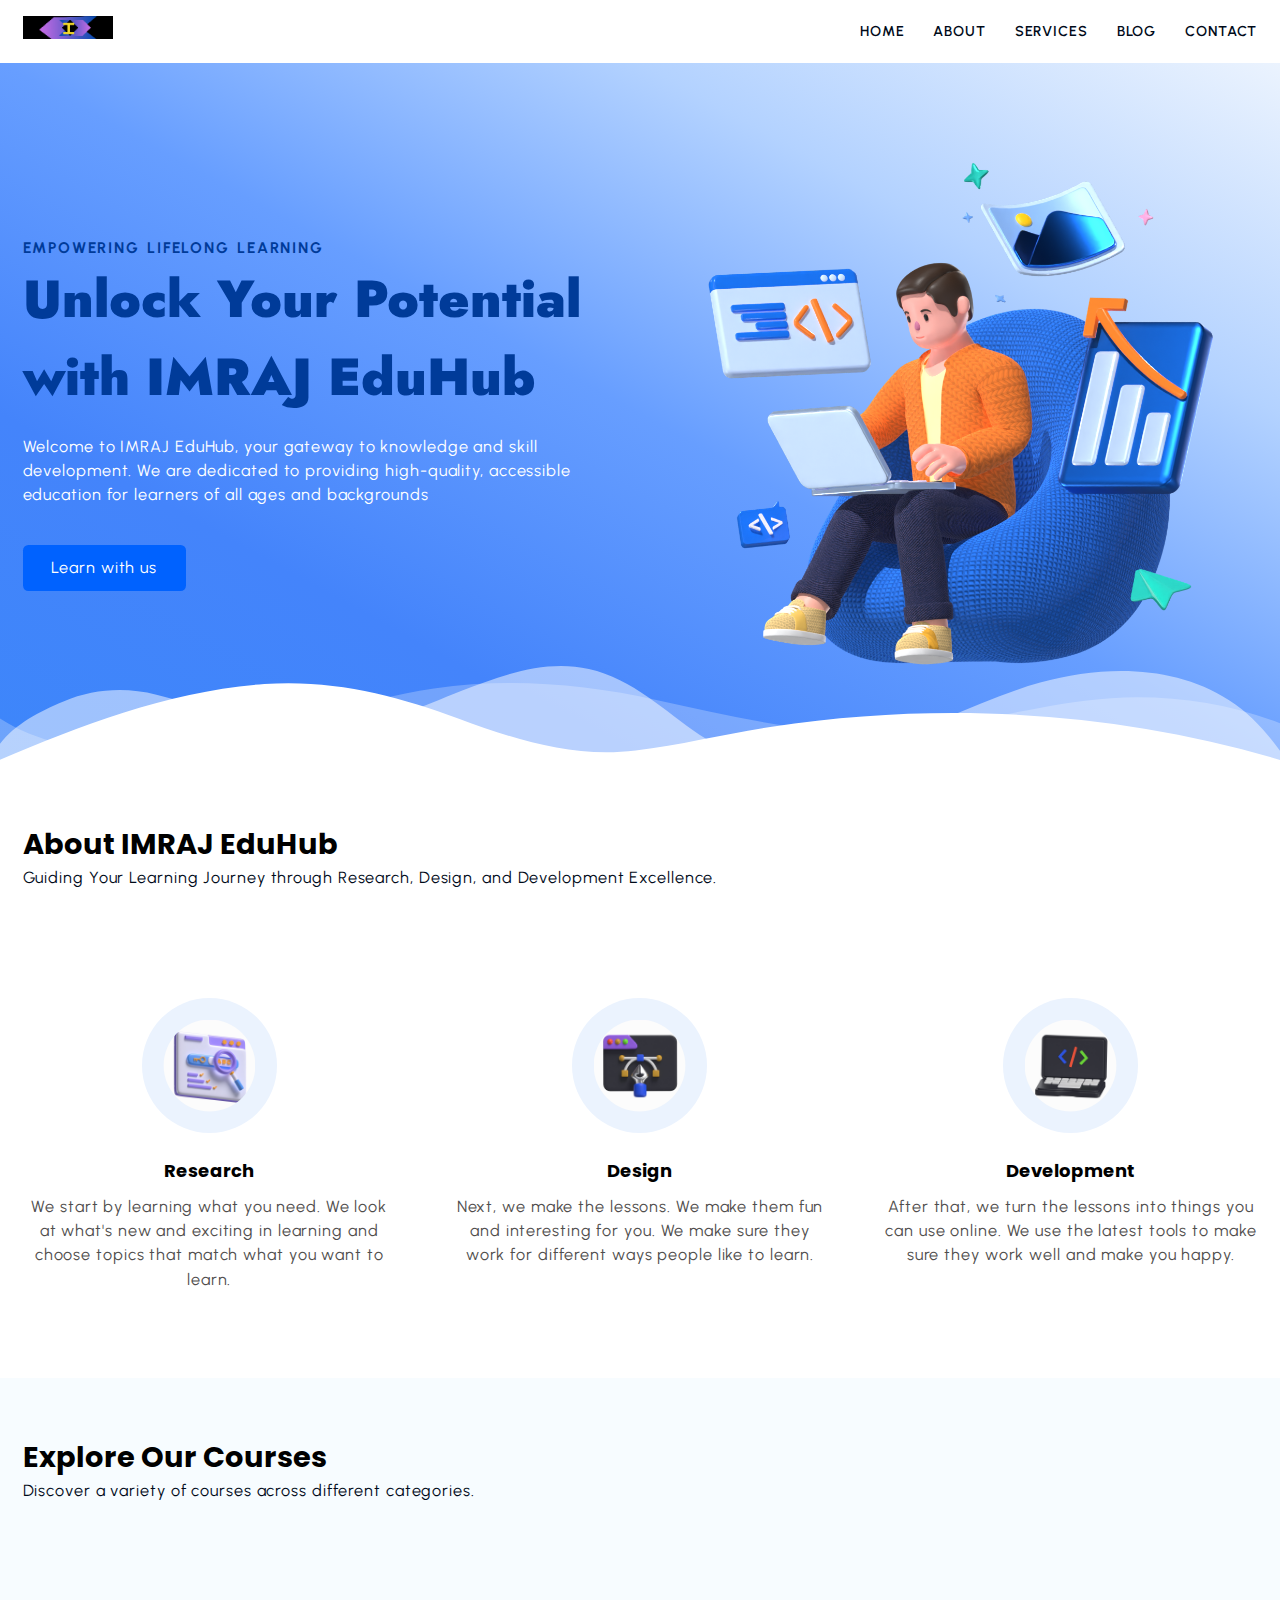
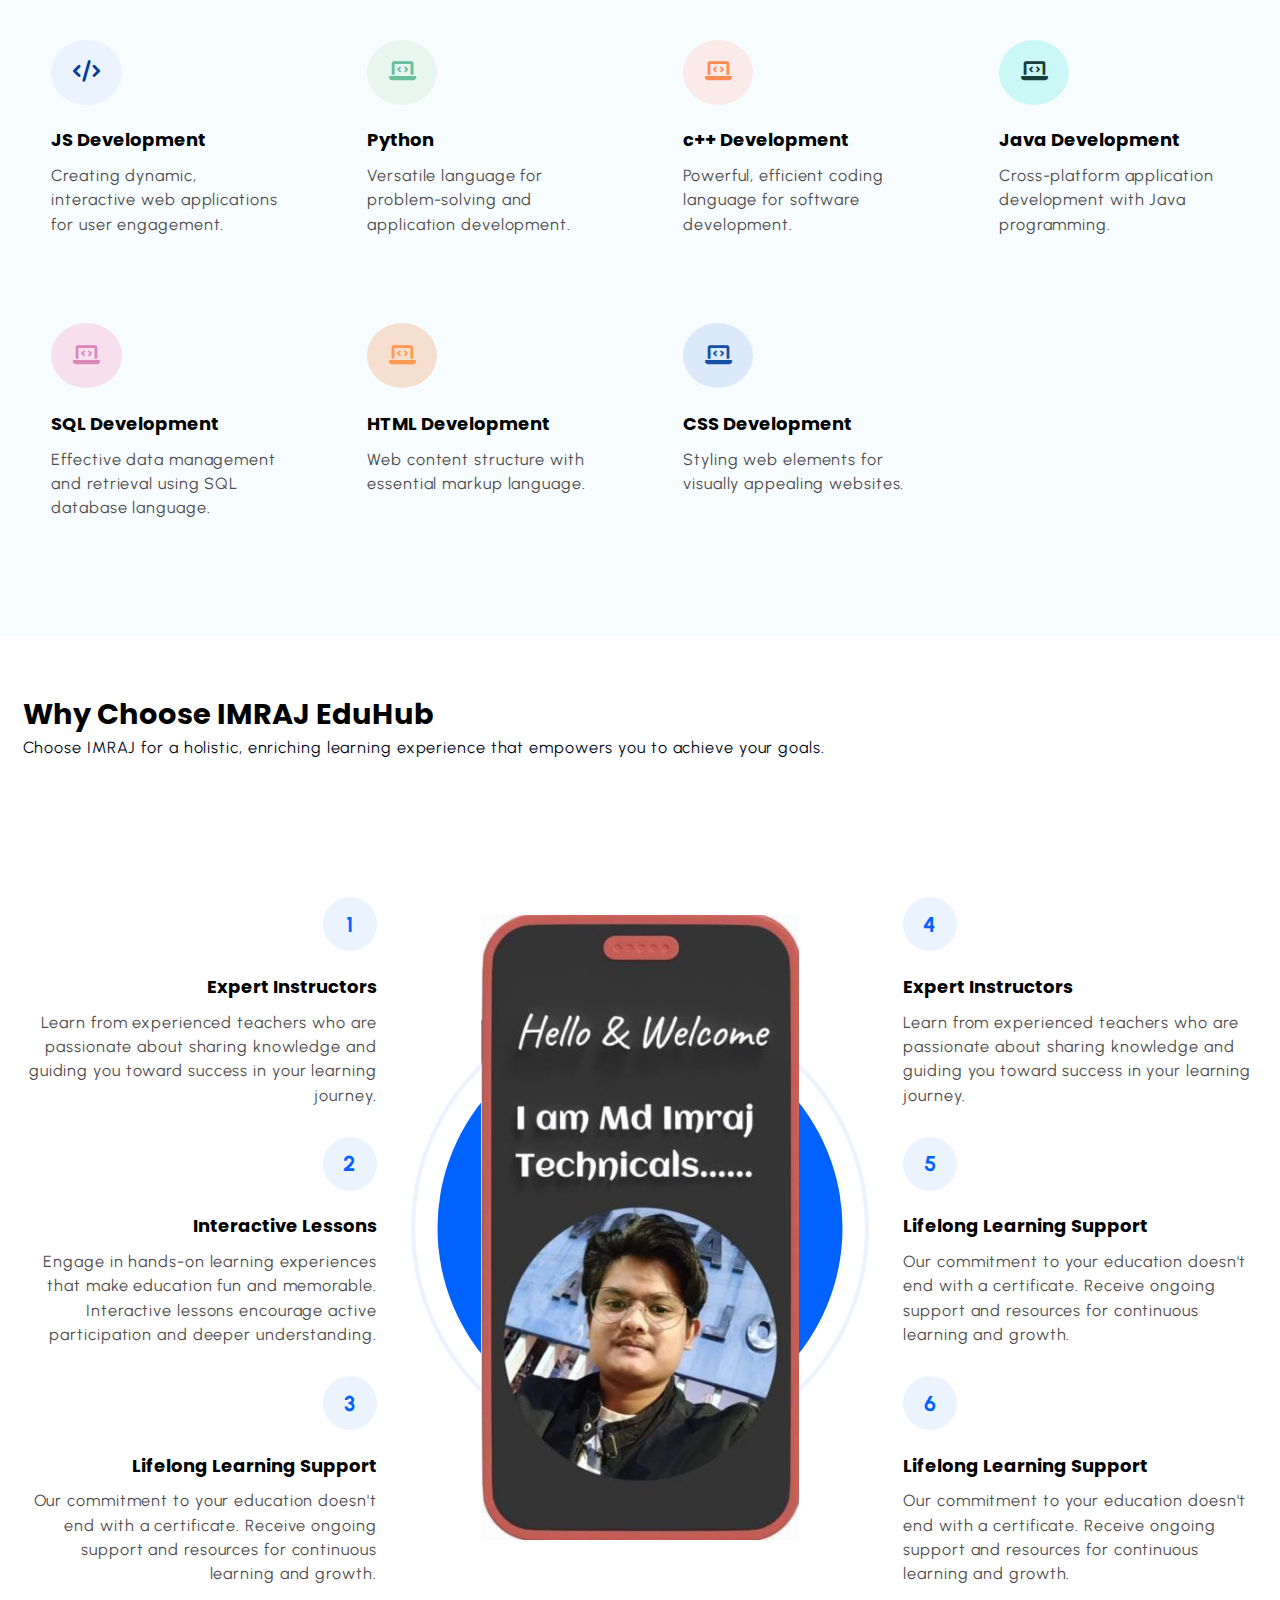
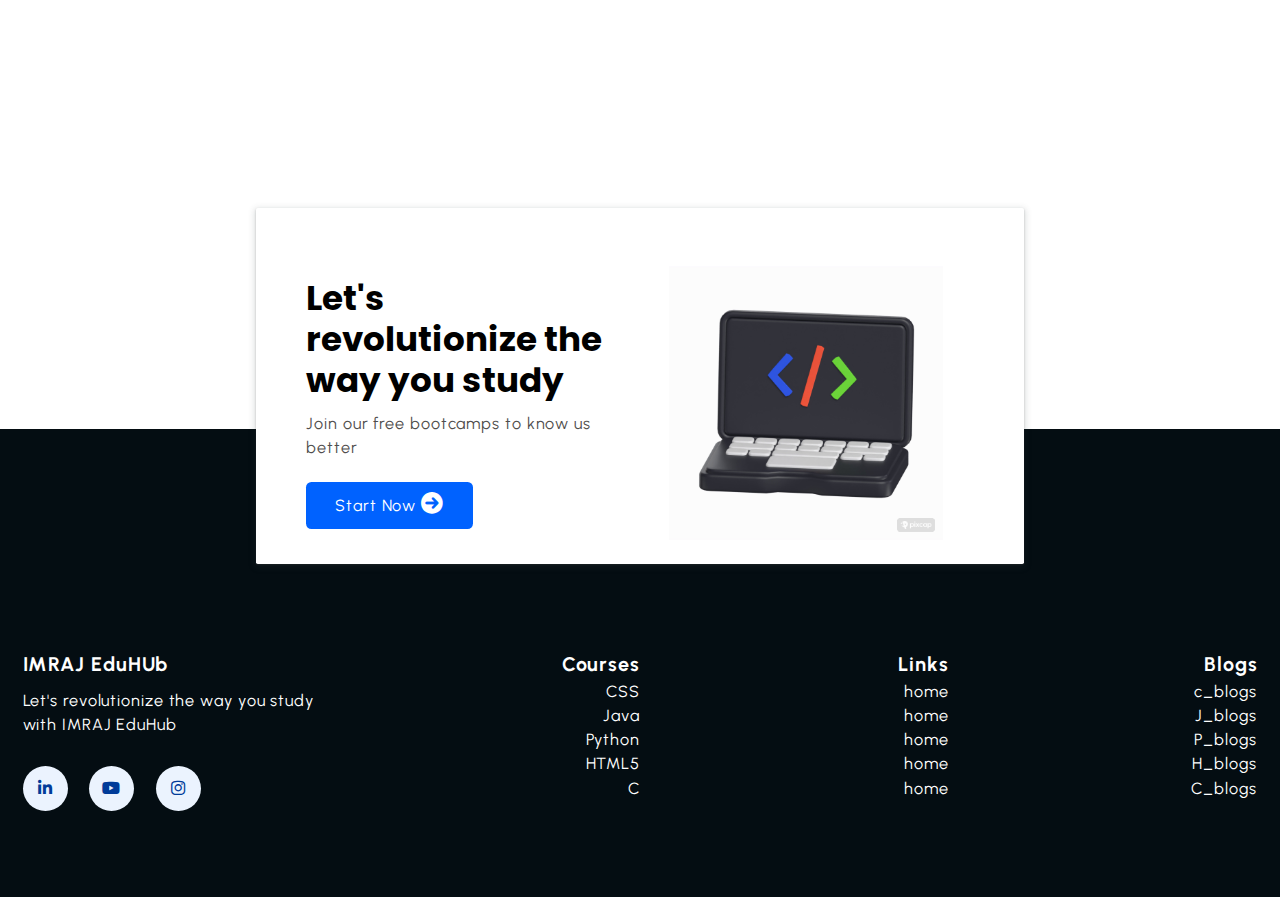
<file: final_project/index.html>
<!DOCTYPE html>
<html lang="en">
  <head>
    <meta charset="UTF-8" />
    <meta name="viewport" content="width=device-width, initial-scale=1.0" />

    <meta name="description" content="Welcome to IMRAJ EduHub, your gateway to knowledge and skill development. We are dedicated to providing high-quality, accessible education for learners of all ages and backgrounds">

    <meta name="keywords" content="thapatechnical, htmlcourse, csscourse, mern">

    <meta name="robots" content="index, follow">

    <title>IMRAJ EDUHUB</title>
    <link
      rel="stylesheet"
      href="https://cdnjs.cloudflare.com/ajax/libs/font-awesome/6.0.0/css/all.min.css"
      integrity="sha512-9usAa10IRO0HhonpyAIVpjrylPvoDwiPUiKdWk5t3PyolY1cOd4DSE0Ga+ri4AuTroPR5aQvXU9xC6qOPnzFeg=="
      crossorigin="anonymous"
      referrerpolicy="no-referrer"
    />

    <link rel="stylesheet" href="style.css" />
  </head>
  <body>
    <!-- ========== Start NAVBAR Section ========== -->
    <header class="section-navbar">
      <div class="container">
        <div class="navbar-brand">
          <a href='/'>
            <img
              src="tag.png"
              alt="my IMRAJ eduhub logo"
              width="80%"
              height="auto"
            />
          </a>
        </div>
        <nav class="navbar">
          <ul>
            <li class="nav-item">
              <a class='nav-link' href="index.html"> home </a>
            </li>
            <li class="nav-item">
              <a class='nav-link' href="about.html"> about </a>
            </li>
            <li class="nav-item">
              <a class='nav-link' href="service.html"> services </a>
            </li>
            <li class="nav-item">
              <a class='nav-link' href="blog.html"> blog </a>
            </li>
            <li class="nav-item">
              <!-- <a class="nav-link" href="contact.html"> contact </a> -->
              <!-- section-contact--homepage -->
              <a class="nav-link" href="contact.html"> contact </a>

            </li>
          </ul>
        </nav>
      </div>
    </header>

    <!-- ========== End NAVBAR Section ========== -->

    <!-- ========== Start HERO  Section ========== -->

    <main>
      <div class="section-hero">
        <div class="container grid grid-two--cols">
          <div class="section-hero--content">
            <p class="hero-subheading">EMPOWERING LIFELONG LEARNING</p>
            <h1 class="hero-heading">
              Unlock Your Potential with IMRAJ EduHub
            </h1>
            <p class="hero-para">
              Welcome to IMRAJ EduHub, your gateway to knowledge and skill
              development. We are dedicated to providing high-quality,
              accessible education for learners of all ages and backgrounds
            </p>
            <div class="hero-btn">
              <a href="service.html" class="btn btn-white">Learn with us</a>
            </div>
          </div>
          <div class="section-hero--image">
            <figure>
              <img
                src="main-hero.png"
                alt="a 3d character doing coding stuff "
              />
            </figure>
          </div>
        </div>
      </div>

      <div class="custom-shape-divider-bottom-1696162272">
        <svg
          data-name="Layer 1"
          xmlns="http://www.w3.org/2000/svg"
          viewBox="0 0 1200 120"
          preserveAspectRatio="none"
        >
          <path
            d="M0,0V46.29c47.79,22.2,103.59,32.17,158,28,70.36-5.37,136.33-33.31,206.8-37.5C438.64,32.43,512.34,53.67,583,72.05c69.27,18,138.3,24.88,209.4,13.08,36.15-6,69.85-17.84,104.45-29.34C989.49,25,1113-14.29,1200,52.47V0Z"
            opacity=".25"
            class="shape-fill"
          ></path>
          <path
            d="M0,0V15.81C13,36.92,27.64,56.86,47.69,72.05,99.41,111.27,165,111,224.58,91.58c31.15-10.15,60.09-26.07,89.67-39.8,40.92-19,84.73-46,130.83-49.67,36.26-2.85,70.9,9.42,98.6,31.56,31.77,25.39,62.32,62,103.63,73,40.44,10.79,81.35-6.69,119.13-24.28s75.16-39,116.92-43.05c59.73-5.85,113.28,22.88,168.9,38.84,30.2,8.66,59,6.17,87.09-7.5,22.43-10.89,48-26.93,60.65-49.24V0Z"
            opacity=".5"
            class="shape-fill"
          ></path>
          <path
            d="M0,0V5.63C149.93,59,314.09,71.32,475.83,42.57c43-7.64,84.23-20.12,127.61-26.46,59-8.63,112.48,12.24,165.56,35.4C827.93,77.22,886,95.24,951.2,90c86.53-7,172.46-45.71,248.8-84.81V0Z"
            class="shape-fill"
          ></path>
        </svg>
      </div>
    </main>

    <!-- ========== End HERO  Section ========== -->

    <!-- ========== Start about Section ========== -->

    <section class="section-about">
        <div class="container">
            <h2 class="section-common-heading">About IMRAJ EduHub</h2>
            <p class="section-common-subheading">
                Guiding Your Learning Journey through Research, Design, and
                Development Excellence.
            </p>
        </div>

        <div class="container grid grid-three--cols">
            <div class="about-div">
                <div class="icon">
                    <img src="research.png" alt="IMRAJ eduhub research team" />
                </div>
                <h3 class="section-common--title">Research</h3>
                <p>
                    We start by learning what you need. We look at what's new and
                    exciting in learning and choose topics that match what you want to
                    learn.
                </p>
            </div>

            <div class="about-div">
                <div class="icon">
                    <img src="design.png" alt="IMRAJ eduhub research team" />
                </div>
                <h3 class="section-common--title">Design</h3>
                <p>
                    Next, we make the lessons. We make them fun and interesting for you.
                    We make sure they work for different ways people like to learn.
                </p>
            </div>

            <div class="about-div">
                <div class="icon">
                    <img src="Developer (HD).png" alt="IMRAJ eduhub research team" />
                </div>
                <h3 class="section-common--title">Development</h3>
                <p>
                    After that, we turn the lessons into things you can use online. We
                    use the latest tools to make sure they work well and make you happy.
                </p>
            </div>
        </div>
    </section>

    <!-- ========== End about Section ========== -->

    <!-- ========== Start courses Section ========== -->
    <section class="section-course">
        <div class="container">
            <h2 class="section-common-heading">Explore Our Courses</h2>
            <p class="section-common-subheading">
                Discover a variety of courses across different categories.
            </p>
        </div>

        <div class="container grid grid-four--cols">
            <div class="course-div">
                <div class="icon">
                    <!-- <i class="fa-brands fa-js"></i> -->
                    <i class="fa-solid fa-code"></i>
                </div>
                <h3 class="section-common--title">JS Development</h3>
                <p>
                    Creating dynamic, interactive web applications for user engagement.
                </p>
            </div>

            <div class="course-div">
                <div class="icon"><i class="fa-solid fa-laptop-code"></i></div>
                <h3 class="section-common--title">Python</h3>
                <p>
                    Versatile language for problem-solving and application development.
                </p>
            </div>

            <div class="course-div">
                <div class="icon"><i class="fa-solid fa-laptop-code"></i></div>
                <h3 class="section-common--title">c++ Development</h3>
                <p>Powerful, efficient coding language for software development.</p>
            </div>

            <div class="course-div">
                <div class="icon"><i class="fa-solid fa-laptop-code"></i></div>
                <h3 class="section-common--title">Java Development</h3>
                <p>Cross-platform application development with Java programming.</p>
            </div>

            <div class="course-div">
                <div class="icon"><i class="fa-solid fa-laptop-code"></i></div>
                <h3 class="section-common--title">SQL Development</h3>
                <p>
                    Effective data management and retrieval using SQL database language.
                </p>
            </div>

            <div class="course-div">
                <div class="icon"><i class="fa-solid fa-laptop-code"></i></div>
                <h3 class="section-common--title">HTML Development</h3>
                <p>Web content structure with essential markup language.</p>
            </div>

            <div class="course-div">
                <div class="icon"><i class="fa-solid fa-laptop-code"></i></div>
                <h3 class="section-common--title">CSS Development</h3>
                <p>Styling web elements for visually appealing websites.</p>
            </div>
        </div>
    </section>

    <!-- ========== End courses Section ========== -->

    <!-- ========== Start why choose Section ========== -->
    <section class="section-why--choose">
        <div class="container">
            <h2 class="section-common-heading">Why Choose IMRAJ EduHub</h2>
            <p class="section-common-subheading">
                Choose IMRAJ for a holistic, enriching learning experience that empowers you to achieve your goals.
            </p>
        </div>

        <div class="container grid grid-three--cols">
            <div class="choose-left--div text-align--right">

                <div class="why-choose--div">
                    <p class="common-text--highlight">1</p>
                    <h3 class="section-common--title">Expert Instructors</h3>
                    <p>
                        Learn from experienced teachers who are passionate about sharing
                        knowledge and guiding you toward success in your learning journey.
                    </p>
                </div>

            <div
            class="why-choose--div"
            data-aos="zoom-in-up"
            data-aos-delay="300"
            >
            <p class="common-text--highlight">2</p>
            <h3 class="section-common--title">Interactive Lessons</h3>
            <p>
                Engage in hands-on learning experiences that make education fun
                and memorable. Interactive lessons encourage active participation
                and deeper understanding.
            </p>
            </div>

            <div
            class="why-choose--div"
            data-aos="zoom-in-up"
            data-aos-delay="600"
            >
            <p class="common-text--highlight">3</p>
            <h3 class="section-common--title">Lifelong Learning Support</h3>
            <p>
                Our commitment to your education doesn't end with a certificate.
                Receive ongoing support and resources for continuous learning and
                growth.
            </p>
            </div>

        </div>

            <!--? center part of image  -->

            <div class="choose-center--div">
                <figure>
                <img src="WhatsApp Image 2024-06-28 at 19.49.45_bda0a81a.jpg" alt="imraj technical offical new website ">
                </figure>
            </div>

            <!--? right side the contetn  -->
            <div class="choose-right--div text-align--left">

             <div class="why-choose--div">
                <p class="common-text--highlight">4</p>
                <h3 class="section-common--title">Expert Instructors</h3>
                <p>
                    Learn from experienced teachers who are passionate about sharing
                    knowledge and guiding you toward success in your learning journey.
                </p>
            </div>

            <div
                class="why-choose--div text-align--left"
                data-aos="zoom-in-up"
                data-aos-delay="300"
            >
            <p class="common-text--highlight">5</p>
            <h3 class="section-common--title">Lifelong Learning Support</h3>
            <p>
                Our commitment to your education doesn't end with a certificate.
                Receive ongoing support and resources for continuous learning and
                growth.
            </p>
            </div>

            <div
                class="why-choose--div text-align--left"
                data-aos="zoom-in-up"
                data-aos-delay="600"
            >
            <p class="common-text--highlight">6</p>
            <h3 class="section-common--title">Lifelong Learning Support</h3>
            <p>
                Our commitment to your education doesn't end with a certificate.
                Receive ongoing support and resources for continuous learning and
                growth.
            </p>
            </div>

        </div>
      </div>
    </section>
    

    <!-- ========== End why choose Section ========== -->
     
      <!-- ========== Start contact home Section ========== -->

    <div class="section-contact--homepage" id="section-contact--homepage">
      <div class="container grid grid-two--cols">
        <div class="contact-content">
          <h2 class="contact-title">Let's revolutionize the way you study</h2>
          <p>Join our free bootcamps to know us better</p>
          <div class="btn">
            <a href="contact.html">
              start now <i class="fa-solid fa-arrow-circle-right"></i>
            </a>
          </div>
        </div>
        <div class="contact-image">
          <img src="study_pic.png" alt="a guy doing coding">
        </div>
      </div>
    </div>
    
    <!-- ========== End contact home Section ========== -->

    <!-- ========== Start   FOOTER Section ========== -->

    <footer>
      <div class="container grid grid-four--cols">
        <div class="footer-1--div">
          <div class="logo-brand">
            <a class='footer-subheading' href='/'>IMRAJ EduHUb</a>
          </div>
          <p>Let's revolutionize the way you study with IMRAJ EduHub</p>
       

        <div class="social-footer--icons">
          <a href="https://www.linkedin.com/in/md-imraj-651205222/" target="_blank" alt="my LinkedIn server link" >
             <i class="fa-brands fa-linkedin-in"></i>
          </a>
            <a href="https://www.youtube.com/@feedi_imraj2.1m43" target="_blank" alt="my youtube channel link" >
              <i class="fa-brands fa-youtube"></i>
            </a>
            <a href="https://www.instagram.com/feedi_imraj/" target="_blank" alt="my instagram profile link" >
              <i class="fa-brands fa-instagram"></i>
            </a>
        </div>

      </div>

      <div class="footer-2--div">
        <p class="footer-subheading">  Courses </p>
          <ul>
            <li> <a href='/'> CSS </a> </li>
            <li> <a href='/'> Java </a> </li>
            <li> <a href='/'> Python </a> </li>
            <li> <a href='/'> HTML5 </a> </li>
            <li> <a href='/'> C </a> </li>
          </ul>
      
      </div>


      <div class="footer-3--div">
        <p class="footer-subheading"> Links  </p>
          <ul>
            <li> <a href='/'> home </a> </li>
            <li> <a href='/'> home </a> </li>
            <li> <a href='/'> home </a> </li>
            <li> <a href='/'> home </a> </li>
            <li> <a href='/'> home </a> </li>
          </ul>
      
      </div>

      <div class="footer-4--div">
        <p class="footer-subheading"> Blogs </p>
          <ul>
            <li> <a href='/'> c_blogs </a> </li>
            <li> <a href='/'> J_blogs </a> </li>
            <li> <a href='/'> P_blogs </a> </li>
            <li> <a href='/'> H_blogs </a> </li>
            <li> <a href='/'>C_blogs</a> </li>
          </ul>
       
      </div>

      </div>
    </footer>

    
    <!-- ========== End   FOOTER Section ========== -->
  </body>
</html>
</file>
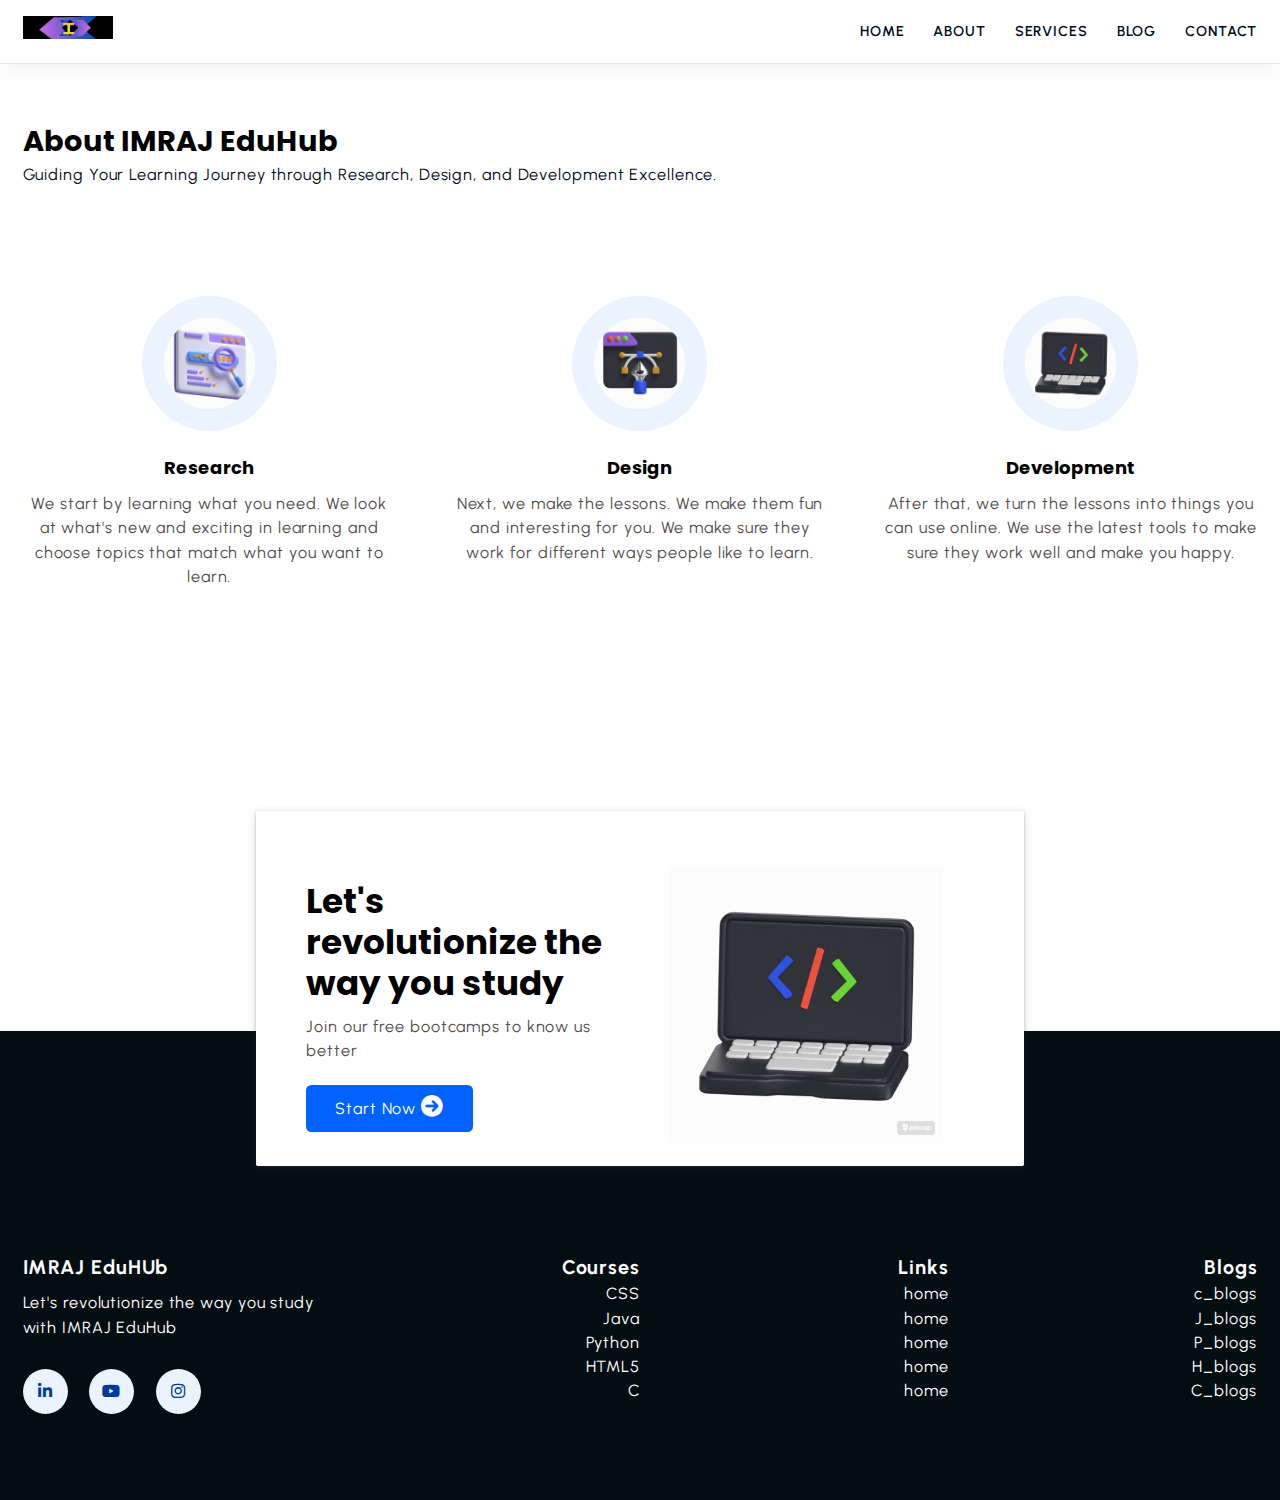
<file: final_project/about.html>
<!DOCTYPE html>
<html lang="en">
  <head>
    <meta charset="UTF-8" />
    <meta name="viewport" content="width=device-width, initial-scale=1.0" />

    <meta name="description" content="Welcome to IMRAJ EduHub, your gateway to knowledge and skill development. We are dedicated to providing high-quality, accessible education for learners of all ages and backgrounds">

    <meta name="keywords" content="imrajtechnical, htmlcourse, csscourse, mern">

    <meta name="robots" content="index, follow">

    <title>About page</title>
    <link
      rel="stylesheet"
      href="https://cdnjs.cloudflare.com/ajax/libs/font-awesome/6.0.0/css/all.min.css"
      integrity="sha512-9usAa10IRO0HhonpyAIVpjrylPvoDwiPUiKdWk5t3PyolY1cOd4DSE0Ga+ri4AuTroPR5aQvXU9xC6qOPnzFeg=="
      crossorigin="anonymous"
      referrerpolicy="no-referrer"
    />

    <link rel="stylesheet" href="style.css" />
  </head>
  <body>
    <!-- ========== Start NAVBAR Section ========== -->
    <header class="section-navbar">
      <div class="container">
        <div class="navbar-brand">
          <a href='/'>
            <img
              src="tag.png"
              alt="my IMRAJ eduhub logo"
              width="80%"
              height="auto"
            />
          </a>
        </div>
        <nav class="navbar">
          <ul>
            <li class="nav-item">
              <a class='nav-link' href="index.html"> home </a>
            </li>
            <li class="nav-item">
              <a class='nav-link' href="about.html"> about </a>
            </li>
            <li class="nav-item">
              <a class='nav-link' href="service.html"> services </a>
            </li>
            <li class="nav-item">
              <a class='nav-link' href="blog.html"> blog </a>
            </li>
            <li class="nav-item">
              <!-- <a class="nav-link" href="contact.html"> contact </a> -->
              <!-- section-contact--homepage -->
              <a class="nav-link" href="contact.html"> contact </a>

            </li>
          </ul>
        </nav>
      </div>
    </header>
    <section class="section-about">
        <div class="container">
            <h2 class="section-common-heading">About IMRAJ EduHub</h2>
            <p class="section-common-subheading">
                Guiding Your Learning Journey through Research, Design, and
                Development Excellence.
            </p>
        </div>

        <div class="container grid grid-three--cols">
            <div class="about-div">
                <div class="icon">
                    <img src="research.png" alt="IMRAJ eduhub research team" />
                </div>
                <h3 class="section-common--title">Research</h3>
                <p>
                    We start by learning what you need. We look at what's new and
                    exciting in learning and choose topics that match what you want to
                    learn.
                </p>
            </div>

            <div class="about-div">
                <div class="icon">
                    <img src="design.png" alt="IMRAJ eduhub research team" />
                </div>
                <h3 class="section-common--title">Design</h3>
                <p>
                    Next, we make the lessons. We make them fun and interesting for you.
                    We make sure they work for different ways people like to learn.
                </p>
            </div>

            <div class="about-div">
                <div class="icon">
                    <img src="Developer (HD).png" alt="IMRAJ eduhub research team" />
                </div>
                <h3 class="section-common--title">Development</h3>
                <p>
                    After that, we turn the lessons into things you can use online. We
                    use the latest tools to make sure they work well and make you happy.
                </p>
            </div>
        </div>
    </section>
    <div class="section-contact--homepage" id="section-contact--homepage">
        <div class="container grid grid-two--cols">
          <div class="contact-content">
            <h2 class="contact-title">Let's revolutionize the way you study</h2>
            <p>Join our free bootcamps to know us better</p>
            <div class="btn">
              <a href="contact.html">
                start now <i class="fa-solid fa-arrow-circle-right"></i>
              </a>
            </div>
          </div>
          <div class="contact-image">
            <img src="study_pic.png" alt="a guy doing coding">
          </div>
        </div>
      </div>
      
      <!-- ========== End contact home Section ========== -->
       <!-- ========== Start   FOOTER Section ========== -->
  
      <footer>
        <div class="container grid grid-four--cols">
          <div class="footer-1--div">
            <div class="logo-brand">
              <a class='footer-subheading' href='/'>IMRAJ EduHUb</a>
            </div>
  
      
            <p>Let's revolutionize the way you study with IMRAJ EduHub</p>
         
  
          <div class="social-footer--icons">
            <a href="https://www.linkedin.com/in/md-imraj-651205222/" target="_blank" alt="my LinkedIn server link" >
               <i class="fa-brands fa-linkedin-in"></i>
            </a>
              <a href="https://www.youtube.com/@feedi_imraj2.1m43" target="_blank" alt="my youtube channel link" >
                <i class="fa-brands fa-youtube"></i>
              </a>
              <a href="https://www.instagram.com/feedi_imraj/" target="_blank" alt="my instagram profile link" >
                <i class="fa-brands fa-instagram"></i>
              </a>
          </div>
  
        </div>
  
        <div class="footer-2--div">
          <p class="footer-subheading">  Courses </p>
            <ul>
              <li> <a href='/'> CSS </a> </li>
              <li> <a href='/'> Java </a> </li>
              <li> <a href='/'> Python </a> </li>
              <li> <a href='/'> HTML5 </a> </li>
              <li> <a href='/'> C </a> </li>
            </ul>
        
        </div>
  
  
        <div class="footer-3--div">
          <p class="footer-subheading"> Links  </p>
            <ul>
              <li> <a href='/'> home </a> </li>
              <li> <a href='/'> home </a> </li>
              <li> <a href='/'> home </a> </li>
              <li> <a href='/'> home </a> </li>
              <li> <a href='/'> home </a> </li>
            </ul>
        
        </div>
  
        <div class="footer-4--div">
          <p class="footer-subheading"> Blogs </p>
            <ul>
              <li> <a href='/'> c_blogs </a> </li>
              <li> <a href='/'> J_blogs </a> </li>
              <li> <a href='/'> P_blogs </a> </li>
              <li> <a href='/'> H_blogs </a> </li>
              <li> <a href='/'>C_blogs</a> </li>
            </ul>
         
        </div>
  
        </div>
      </footer>
  
  
      

  </body>
</html>
</file>
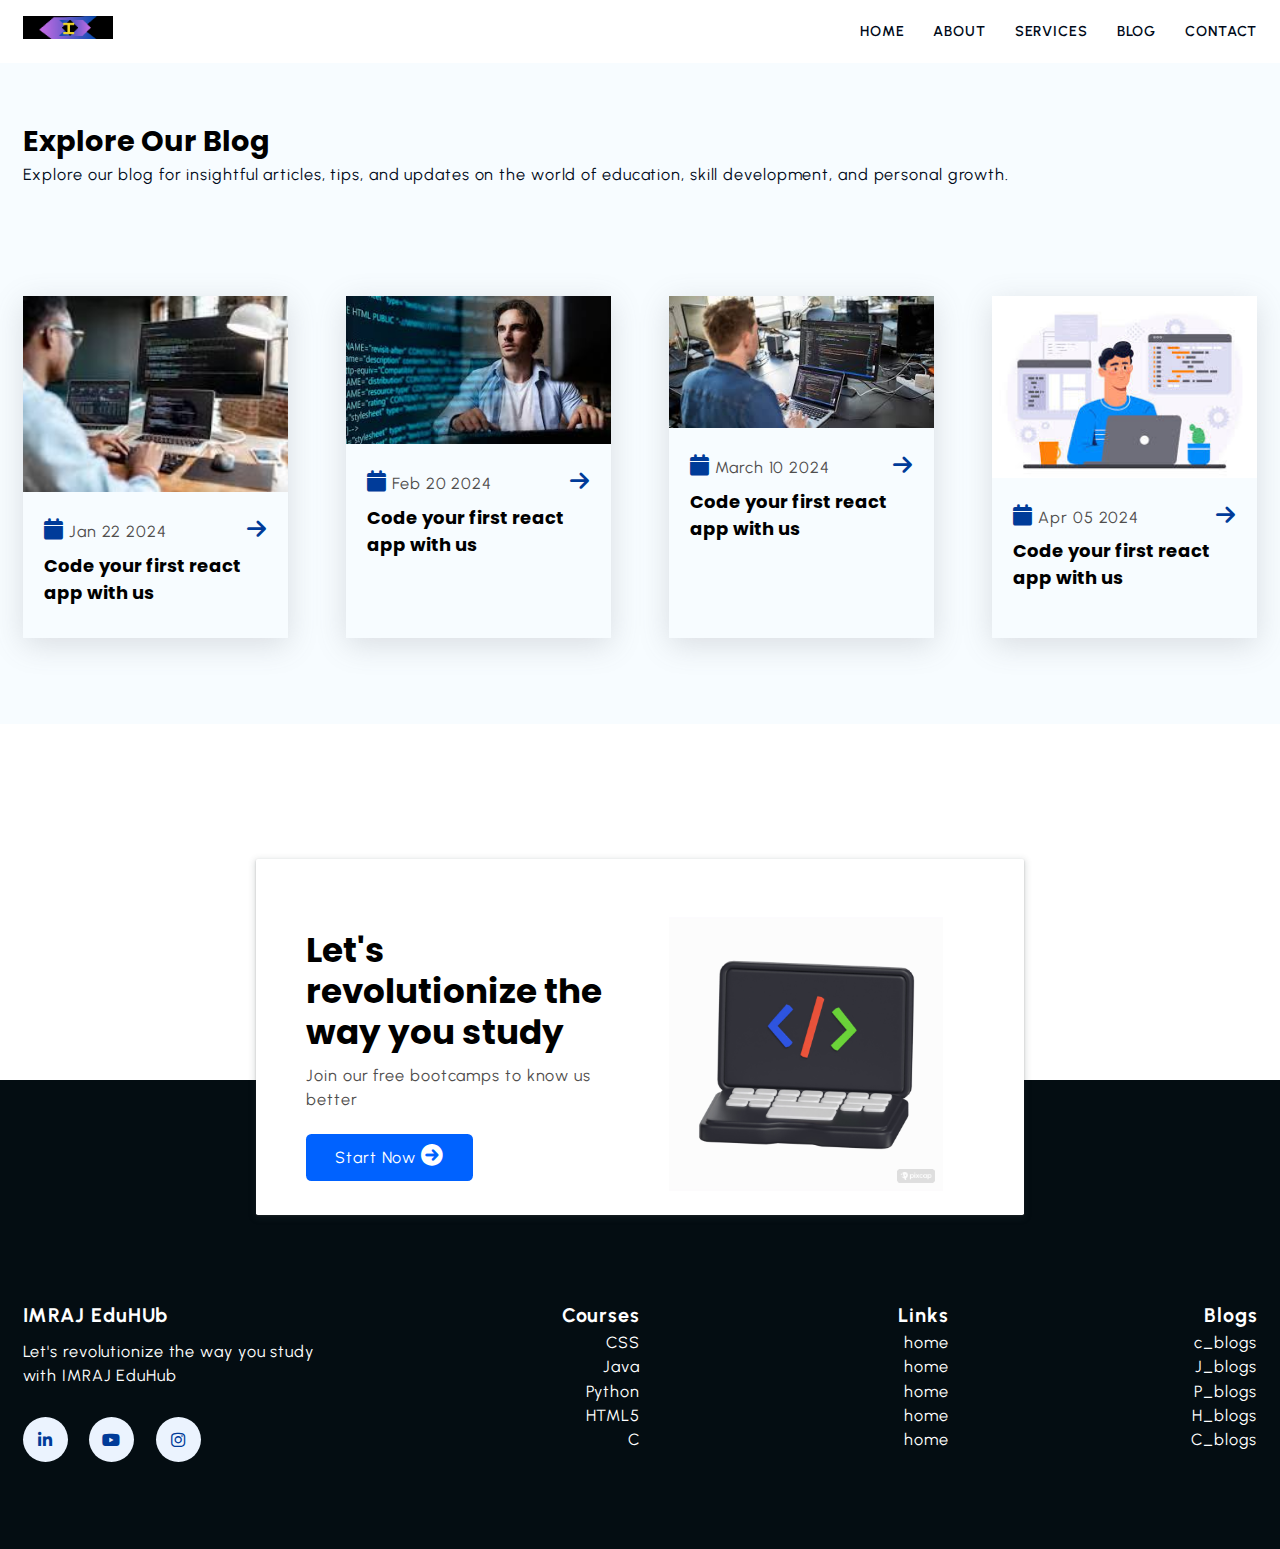
<file: final_project/blog.html>
<!DOCTYPE html>
<html lang="en">
  <head>
    <meta charset="UTF-8" />
    <meta name="viewport" content="width=device-width, initial-scale=1.0" />

    <meta name="description" content="Welcome to IMRAJ EduHub, your gateway to knowledge and skill development. We are dedicated to providing high-quality, accessible education for learners of all ages and backgrounds">

    <meta name="keywords" content="imrajtechnical, htmlcourse, csscourse, mern">

    <meta name="robots" content="index, follow">

    <title>Blog page</title>
    <link
      rel="stylesheet"
      href="https://cdnjs.cloudflare.com/ajax/libs/font-awesome/6.0.0/css/all.min.css"
      integrity="sha512-9usAa10IRO0HhonpyAIVpjrylPvoDwiPUiKdWk5t3PyolY1cOd4DSE0Ga+ri4AuTroPR5aQvXU9xC6qOPnzFeg=="
      crossorigin="anonymous"
      referrerpolicy="no-referrer"
    />

    <link rel="stylesheet" href="style.css" />
  </head>
  <bod>
    <!-- ========== Start NAVBAR Section ========== -->
    <header class="section-navbar">
      <div class="container">
        <div class="navbar-brand">
          <a href='/'>
            <img
              src="tag.png"
              alt="my IMRAJ eduhub logo"
              width="80%"
              height="auto"
            />
          </a>
        </div>
        <nav class="navbar">
          <ul>
            <li class="nav-item">
              <a class='nav-link' href="index.html"> home </a>
            </li>
            <li class="nav-item">
              <a class='nav-link' href="about.html"> about </a>
            </li>
            <li class="nav-item">
              <a class='nav-link' href="service.html"> services </a>
            </li>
            <li class="nav-item">
              <a class='nav-link' href="blog.html"> blog </a>
            </li>
            <li class="nav-item">
              <!-- <a class="nav-link" href="contact.html"> contact </a> -->
              <!-- section-contact--homepage -->
              <a class="nav-link" href="contact.html"> contact </a>

            </li>
          </ul>
        </nav>
      </div>
    </header>
    <!-- ========== Start blog Section ========== -->
    <div class="section-blog">
        <div class="container">
          <h2 class="section-common-heading">Explore Our Blog</h2>
          <p class="section-common-subheading">
            Explore our blog for insightful articles, tips, and updates on the
            world of education, skill development, and personal growth.
          </p>
        </div>
  
        <div class="container grid grid-four--cols">
          <div class="blog">
            <figure>
              <img
                src="image_1.jpg"
                alt="a guy writing code"
              />
            </figure>
            <div class="blog-content">
              <div class="blog-date">
                <p><i class="fa-calendar fa-solid"></i> Jan 22 2024</p>
                <p><i class="fa-solid fa-arrow-right"></i></p>
              </div>
              <h3 class="section-common--title">
                Code your first react app with us
              </h3>
            </div>
          </div>
  
          <div class="blog">
            <figure>
              <img
                src="image_2.jpg"
                alt="a guy writing code"
              />
            </figure>
            <div class="blog-content">
              <div class="blog-date">
                <p><i class="fa-calendar fa-solid"></i> Feb 20 2024</p>
                <p><i class="fa-solid fa-arrow-right"></i></p>
              </div>
              <h3 class="section-common--title">
                Code your first react app with us
              </h3>
            </div>
          </div>
  
          <div class="blog">
            <figure>
              <img
                src="image_4.jpg"
                alt="a guy writing code"
              />
            </figure>
            <div class="blog-content">
              <div class="blog-date">
                <p><i class="fa-calendar fa-solid"></i> March 10 2024</p>
                <p><i class="fa-solid fa-arrow-right"></i></p>
              </div>
              <h3 class="section-common--title">
                Code your first react app with us
              </h3>
            </div>
          </div>
  
          <div class="blog">
            <figure>
              <img
                src="images_2.jpg"
                alt="a guy writing code"
              />
            </figure>
            <div class="blog-content">
              <div class="blog-date">
                <p><i class="fa-calendar fa-solid"></i> Apr 05 2024</p>
                <p><i class="fa-solid fa-arrow-right"></i></p>
              </div>
              <h3 class="section-common--title">
                Code your first react app with us
              </h3>
            </div>
          </div>
        </div>
      </div>
  
      
    <!-- ========== End blogs section ========== -->
    
     
      <!-- ========== End contact home Section ========== -->
      <div class="section-contact--homepage" id="section-contact--homepage">
        <div class="container grid grid-two--cols">
          <div class="contact-content">
            <h2 class="contact-title">Let's revolutionize the way you study</h2>
            <p>Join our free bootcamps to know us better</p>
            <div class="btn">
              <a href="contact.html">
                start now <i class="fa-solid fa-arrow-circle-right"></i>
              </a>
            </div>
          </div>
          <div class="contact-image">
            <img src="study_pic.png" alt="a guy doing coding">
          </div>
        </div>
      </div>
  
      <!-- ========== Start   FOOTER Section ========== -->
  
      <footer>
        <div class="container grid grid-four--cols">
          <div class="footer-1--div">
            <div class="logo-brand">
              <a class='footer-subheading' href='/'>IMRAJ EduHUb</a>
            </div>
            <p>Let's revolutionize the way you study with IMRAJ EduHub</p>
         
  
          <div class="social-footer--icons">
            <a href="https://www.linkedin.com/in/md-imraj-651205222/" target="_blank" alt="my LinkedIn server link" >
               <i class="fa-brands fa-linkedin-in"></i>
            </a>
              <a href="https://www.youtube.com/@feedi_imraj2.1m43" target="_blank" alt="my youtube channel link" >
                <i class="fa-brands fa-youtube"></i>
              </a>
              <a href="https://www.instagram.com/feedi_imraj/" target="_blank" alt="my instagram profile link" >
                <i class="fa-brands fa-instagram"></i>
              </a>
          </div>
  
        </div>
  
        <div class="footer-2--div">
          <p class="footer-subheading">  Courses </p>
            <ul>
              <li> <a href='/'> CSS </a> </li>
              <li> <a href='/'> Java </a> </li>
              <li> <a href='/'> Python </a> </li>
              <li> <a href='/'> HTML5 </a> </li>
              <li> <a href='/'> C </a> </li>
            </ul>
        
        </div>
  
  
        <div class="footer-3--div">
          <p class="footer-subheading"> Links  </p>
            <ul>
              <li> <a href='/'> home </a> </li>
              <li> <a href='/'> home </a> </li>
              <li> <a href='/'> home </a> </li>
              <li> <a href='/'> home </a> </li>
              <li> <a href='/'> home </a> </li>
            </ul>
        
        </div>
  
        <div class="footer-4--div">
          <p class="footer-subheading"> Blogs </p>
            <ul>
              <li> <a href='/'> c_blogs </a> </li>
              <li> <a href='/'> J_blogs </a> </li>
              <li> <a href='/'> P_blogs </a> </li>
              <li> <a href='/'> H_blogs </a> </li>
              <li> <a href='/'>C_blogs</a> </li>
            </ul>
         
        </div>
  
        </div>
      </footer>
  
      
      <!-- ========== End   FOOTER Section ========== -->
    </body>
  </html>
</file>
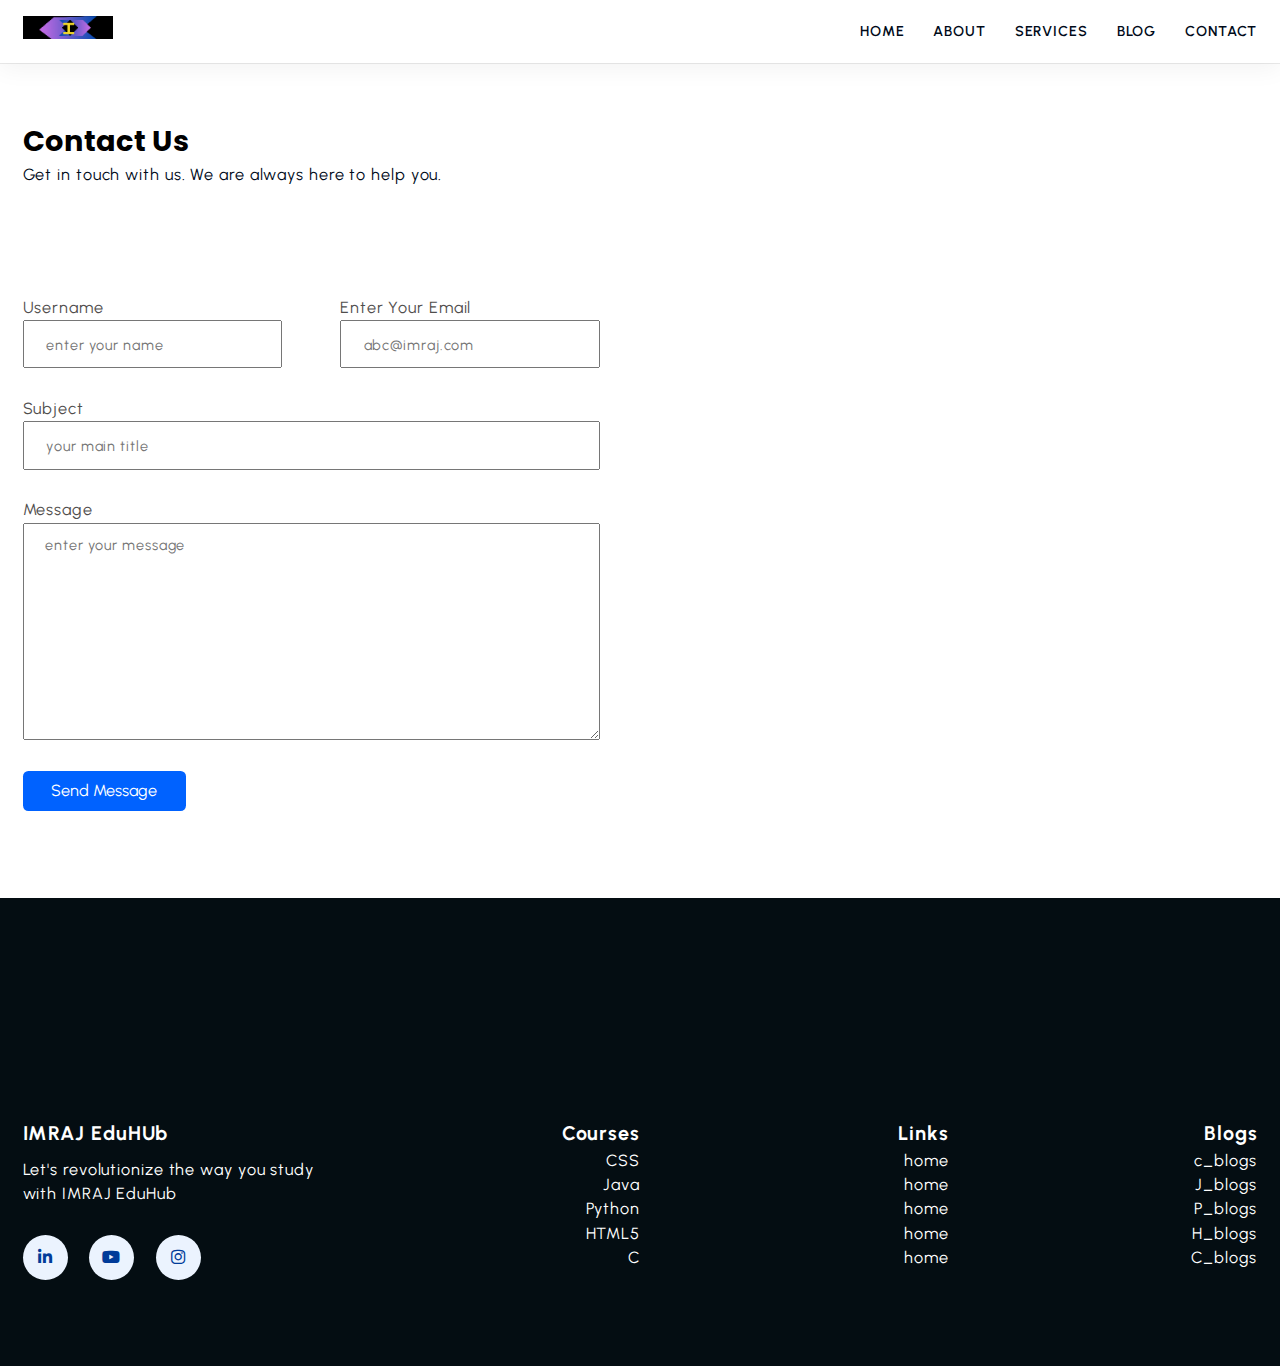
<file: final_project/contact.html>
<!DOCTYPE html>
<html lang="en">
  <head>
    <meta charset="UTF-8" />
    <meta name="viewport" content="width=device-width, initial-scale=1.0" />

    <meta name="description" content="Welcome to IMRAJ EduHub, your gateway to knowledge and skill development. We are dedicated to providing high-quality, accessible education for learners of all ages and backgrounds">

    <meta name="keywords" content="imrajtechnical, htmlcourse, csscourse">

    <meta name="robots" content="index, follow">

    <title>Contact Us page</title>
    <link
      rel="stylesheet"
      href="https://cdnjs.cloudflare.com/ajax/libs/font-awesome/6.0.0/css/all.min.css"
      integrity="sha512-9usAa10IRO0HhonpyAIVpjrylPvoDwiPUiKdWk5t3PyolY1cOd4DSE0Ga+ri4AuTroPR5aQvXU9xC6qOPnzFeg=="
      crossorigin="anonymous"
      referrerpolicy="no-referrer"
    />

    <link rel="stylesheet" href="style.css" />
  </head>
  <body>
    <!-- ========== Start NAVBAR Section ========== -->
    <header class="section-navbar">
      <div class="container">
        <div class="navbar-brand">
          <a href='/'>
            <img
              src="tag.png"
              alt="my IMRAJ eduhub logo"
              width="80%"
              height="auto"
            />
          </a>
        </div>
        <nav class="navbar">
          <ul>
            <li class="nav-item">
              <a class='nav-link' href="index.html"> home </a>
            </li>
            <li class="nav-item">
              <a class='nav-link' href="about.html"> about </a>
            </li>
            <li class="nav-item">
              <a class='nav-link' href="service.html"> services </a>
            </li>
            <li class="nav-item">
              <a class='nav-link' href="blog.html"> blog </a>
            </li>
            <li class="nav-item">
              <!-- <a class="nav-link" href="contact.html"> contact </a> -->
              <!-- section-contact--homepage -->
              <a class="nav-link" href="contact.html"> contact </a>

            </li>
          </ul>
        </nav>
      </div>
    </header>
    <div class="section-contact">
        <div class="container">
          <h2 class="section-common-heading">Contact Us</h2>
          <p class="section-common-subheading">
            Get in touch with us. We are always here to help you.
          </p>
        </div>
  
        <div class="container grid grid-two--cols">
          <div class="contact-content">
            <form action="https://formspree.io/f/xwpekezl" method="POST">
              <div class="grid grid-two--cols mb-3">
                <div>
                  <label for="username">username</label>
                  <input
                    type="text"
                    name="username"
                    id="username"
                    required
                    autocomplete="off"
                    placeholder="enter your name"
                  />
                </div>
  
                <div>
                  <label for="email">enter your email</label>
                  <input
                    type="email"
                    name="email"
                    id="email"
                    autocomplete="off"
                    required
                    placeholder="abc@imraj.com"
                  />
                </div>
              </div>
  
              <div class="mb-3">
                <label for="subject">subject</label>
                <input
                  type="text"
                  name="subject"
                  id="subject"
                  placeholder="your main title"
                />
              </div>
  
              <div class="mb-3">
                <label for="message">message</label>
                <textarea
                  name="message"
                  id="message"
                  cols="30"
                  rows="10"
                  placeholder="enter your message"
                ></textarea>
              </div>
  
              <div>
                <button type="submit" class="btn btn-submit">send message</button>
              </div>
            </form>
          </div>
  
          <div class="contact-map">
            <iframe
              src="https://www.google.com/maps/embed?pb=!1m18!1m12!1m3!1d117925.21689582619!2d88.26494964376387!3d22.53556493830009!2m3!1f0!2f0!3f0!3m2!1i1024!2i768!4f13.1!3m3!1m2!1s0x39f882db4908f667%3A0x43e330e68f6c2cbc!2sKolkata%2C%20West%20Bengal!5e0!3m2!1sen!2sin!4v1719675998311!5m2!1sen!2sin" width="600" height="450" style="border:0;" allowfullscreen="" loading="lazy" referrerpolicy="no-referrer-when-downgrade"
              width="100%"
              height="500px"
              style="border: 0"
              allowfullscreen=""
              loading="lazy"
              referrerpolicy="no-referrer-when-downgrade"
            ></iframe>
          </div>
        </div>
      </div>
      <footer>
        <div class="container grid grid-four--cols">
          <div class="footer-1--div">
            <div class="logo-brand">
              <a class='footer-subheading' href='/'>IMRAJ EduHUb</a>
            </div>
            <p>Let's revolutionize the way you study with IMRAJ EduHub</p>
         
  
          <div class="social-footer--icons">
            <a href="https://www.linkedin.com/in/md-imraj-651205222/" target="_blank" alt="my LinkedIn server link" >
               <i class="fa-brands fa-linkedin-in"></i>
            </a>
              <a href="https://www.youtube.com/@feedi_imraj2.1m43" target="_blank" alt="my youtube channel link" >
                <i class="fa-brands fa-youtube"></i>
              </a>
              <a href="https://www.instagram.com/feedi_imraj/" target="_blank" alt="my instagram profile link" >
                <i class="fa-brands fa-instagram"></i>
              </a>
          </div>
  
        </div>
  
        <div class="footer-2--div">
          <p class="footer-subheading">  Courses </p>
            <ul>
              <li> <a href='/'> CSS </a> </li>
              <li> <a href='/'> Java </a> </li>
              <li> <a href='/'> Python </a> </li>
              <li> <a href='/'> HTML5 </a> </li>
              <li> <a href='/'> C </a> </li>
            </ul>
        
        </div>
  
  
        <div class="footer-3--div">
          <p class="footer-subheading"> Links  </p>
            <ul>
              <li> <a href='/'> home </a> </li>
              <li> <a href='/'> home </a> </li>
              <li> <a href='/'> home </a> </li>
              <li> <a href='/'> home </a> </li>
              <li> <a href='/'> home </a> </li>
            </ul>
        
        </div>
  
        <div class="footer-4--div">
          <p class="footer-subheading"> Blogs </p>
            <ul>
              <li> <a href='/'> c_blogs </a> </li>
              <li> <a href='/'> J_blogs </a> </li>
              <li> <a href='/'> P_blogs </a> </li>
              <li> <a href='/'> H_blogs </a> </li>
              <li> <a href='/'>C_blogs</a> </li>
            </ul>
         
        </div>
  
        </div>
      </footer>
  
</body>
</file>
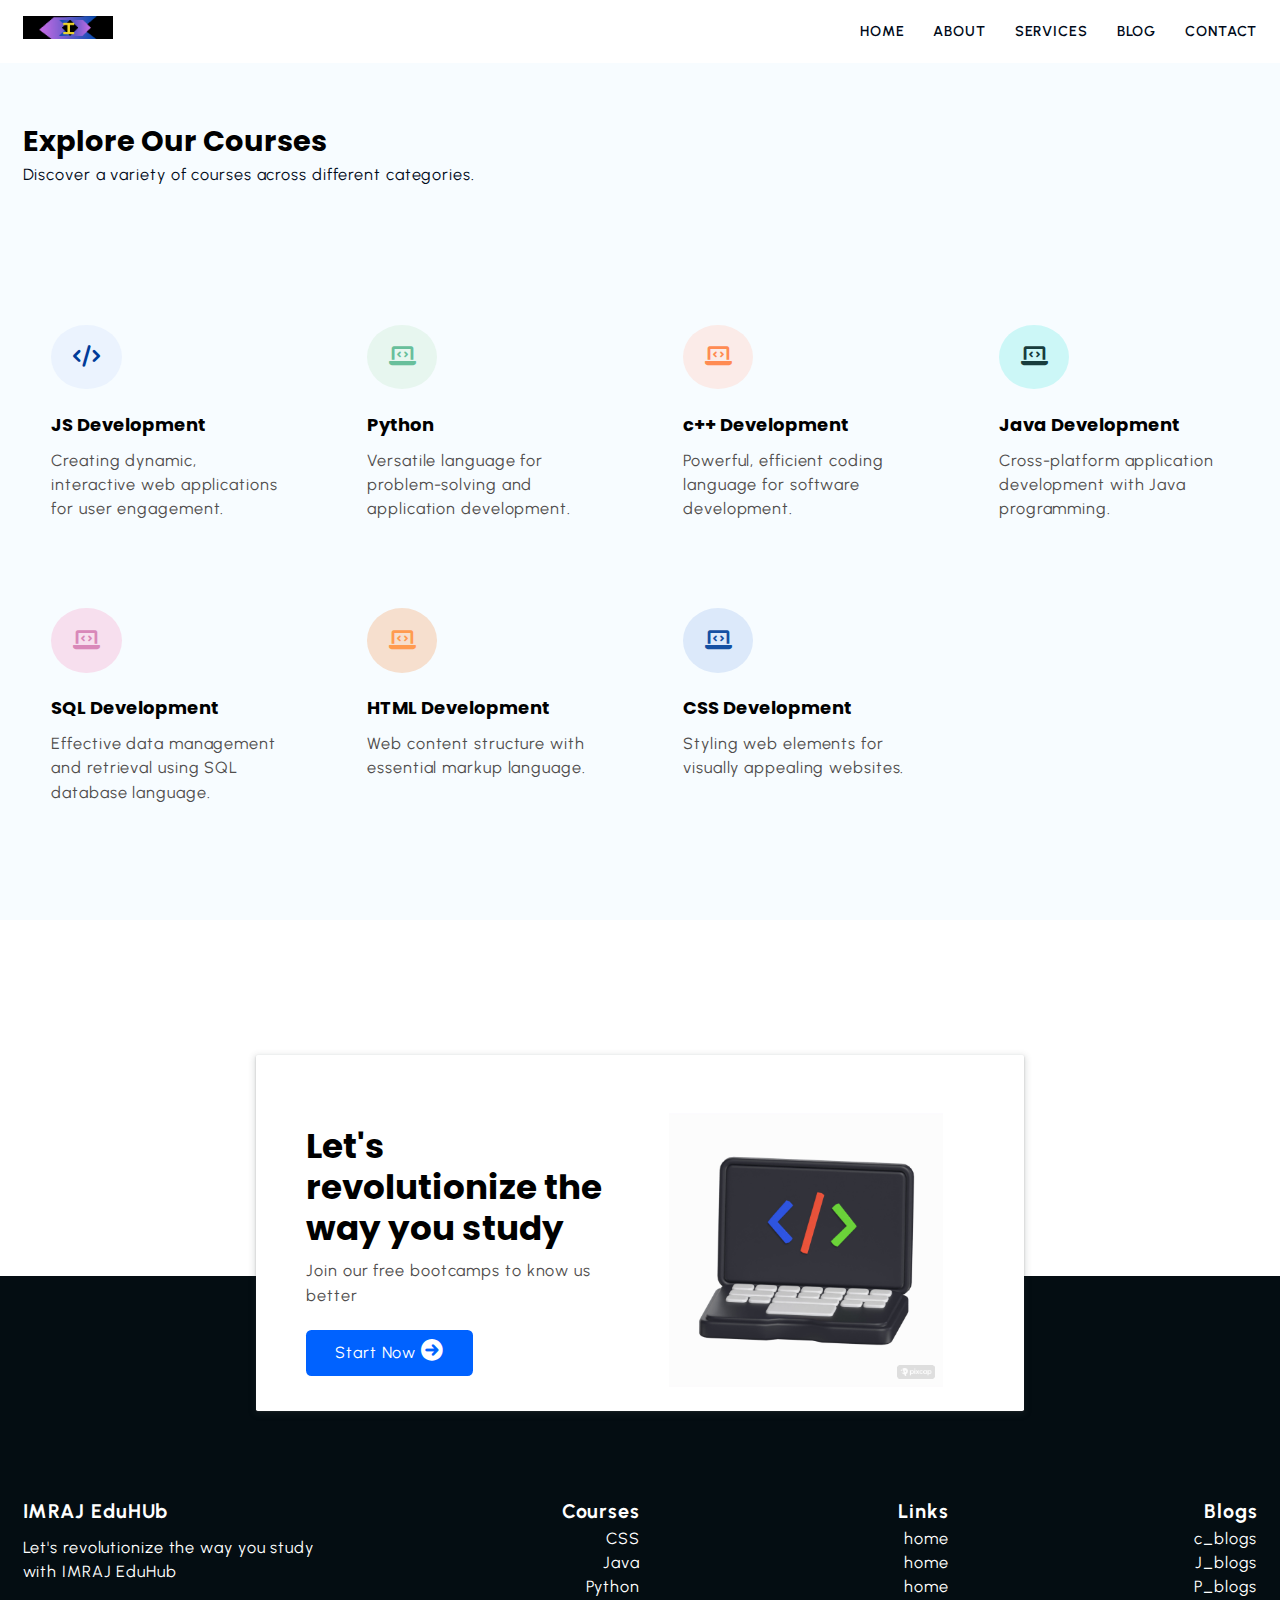
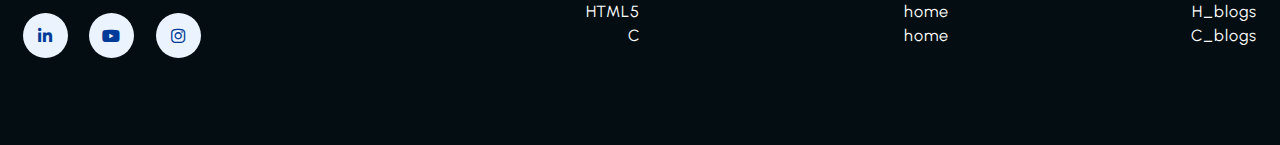
<file: final_project/service.html>
<!DOCTYPE html>
<html lang="en">
  <head>
    <meta charset="UTF-8" />
    <meta name="viewport" content="width=device-width, initial-scale=1.0" />

    <meta name="description" content="Welcome to IMRAJ EduHub, your gateway to knowledge and skill development. We are dedicated to providing high-quality, accessible education for learners of all ages and backgrounds">

    <meta name="keywords" content="imrajtechnical, htmlcourse, csscourse, mern">

    <meta name="robots" content="index, follow">

    <title>Service page</title>
    <link
      rel="stylesheet"
      href="https://cdnjs.cloudflare.com/ajax/libs/font-awesome/6.0.0/css/all.min.css"
      integrity="sha512-9usAa10IRO0HhonpyAIVpjrylPvoDwiPUiKdWk5t3PyolY1cOd4DSE0Ga+ri4AuTroPR5aQvXU9xC6qOPnzFeg=="
      crossorigin="anonymous"
      referrerpolicy="no-referrer"
    />

    <link rel="stylesheet" href="style.css" />
  </head>
  <body>
    <!-- ========== Start NAVBAR Section ========== -->
    <header class="section-navbar">
      <div class="container">
        <div class="navbar-brand">
          <a href='/'>
            <img
              src="tag.png"
              alt="my IMRAJ eduhub logo"
              width="80%"
              height="auto"
            />
          </a>
        </div>
        <nav class="navbar">
          <ul>
            <li class="nav-item">
              <a class='nav-link' href="/"> home </a>
            </li>
            <li class="nav-item">
              <a class='nav-link' href="about.html"> about </a>
            </li>
            <li class="nav-item">
              <a class='nav-link' href="service.html"> services </a>
            </li>
            <li class="nav-item">
              <a class='nav-link' href="blog.html"> blog </a>
            </li>
            <li class="nav-item">
              <!-- <a class="nav-link" href="contact.html"> contact </a> -->
              <!-- section-contact--homepage -->
              <a class="nav-link" href="contact.html"> contact </a>

            </li>
          </ul>
        </nav>
      </div>
    </header>
    <section class="section-course">
        <div class="container">
            <h2 class="section-common-heading">Explore Our Courses</h2>
            <p class="section-common-subheading">
                Discover a variety of courses across different categories.
            </p>
        </div>

        <div class="container grid grid-four--cols">
            <div class="course-div">
                <div class="icon">
                    <!-- <i class="fa-brands fa-js"></i> -->
                    <i class="fa-solid fa-code"></i>
                </div>
                <h3 class="section-common--title">JS Development</h3>
                <p>
                    Creating dynamic, interactive web applications for user engagement.
                </p>
            </div>

            <div class="course-div">
                <div class="icon"><i class="fa-solid fa-laptop-code"></i></div>
                <h3 class="section-common--title">Python</h3>
                <p>
                    Versatile language for problem-solving and application development.
                </p>
            </div>

            <div class="course-div">
                <div class="icon"><i class="fa-solid fa-laptop-code"></i></div>
                <h3 class="section-common--title">c++ Development</h3>
                <p>Powerful, efficient coding language for software development.</p>
            </div>

            <div class="course-div">
                <div class="icon"><i class="fa-solid fa-laptop-code"></i></div>
                <h3 class="section-common--title">Java Development</h3>
                <p>Cross-platform application development with Java programming.</p>
            </div>

            <div class="course-div">
                <div class="icon"><i class="fa-solid fa-laptop-code"></i></div>
                <h3 class="section-common--title">SQL Development</h3>
                <p>
                    Effective data management and retrieval using SQL database language.
                </p>
            </div>

            <div class="course-div">
                <div class="icon"><i class="fa-solid fa-laptop-code"></i></div>
                <h3 class="section-common--title">HTML Development</h3>
                <p>Web content structure with essential markup language.</p>
            </div>

            <div class="course-div">
                <div class="icon"><i class="fa-solid fa-laptop-code"></i></div>
                <h3 class="section-common--title">CSS Development</h3>
                <p>Styling web elements for visually appealing websites.</p>
            </div>
        </div>
    </section>
    <div class="section-contact--homepage" id="section-contact--homepage">
        <div class="container grid grid-two--cols">
          <div class="contact-content">
            <h2 class="contact-title">Let's revolutionize the way you study</h2>
            <p>Join our free bootcamps to know us better</p>
            <div class="btn">
              <a href="contact.html">
                start now <i class="fa-solid fa-arrow-circle-right"></i>
              </a>
            </div>
          </div>
          <div class="contact-image">
            <img src="study_pic.png" alt="a guy doing coding">
          </div>
        </div>
      </div>
      
      <!-- ========== End contact home Section ========== -->
  
      <!-- ========== Start   FOOTER Section ========== -->
  
      <footer>
        <div class="container grid grid-four--cols">
          <div class="footer-1--div">
            <div class="logo-brand">
              <a class='footer-subheading' href='/'>IMRAJ EduHUb</a>
            </div>
            <p>Let's revolutionize the way you study with IMRAJ EduHub</p>
         
  
          <div class="social-footer--icons">
            <a href="https://www.linkedin.com/in/md-imraj-651205222/" target="_blank" alt="my LinkedIn server link" >
               <i class="fa-brands fa-linkedin-in"></i>
            </a>
              <a href="https://www.youtube.com/@feedi_imraj2.1m43" target="_blank" alt="my youtube channel link" >
                <i class="fa-brands fa-youtube"></i>
              </a>
              <a href="https://www.instagram.com/feedi_imraj/" target="_blank" alt="my instagram profile link" >
                <i class="fa-brands fa-instagram"></i>
              </a>
          </div>
  
        </div>
  
        <div class="footer-2--div">
          <p class="footer-subheading">  Courses </p>
            <ul>
              <li> <a href='/'> CSS </a> </li>
              <li> <a href='/'> Java </a> </li>
              <li> <a href='/'> Python </a> </li>
              <li> <a href='/'> HTML5 </a> </li>
              <li> <a href='/'> C </a> </li>
            </ul>
        
        </div>
  
  
        <div class="footer-3--div">
          <p class="footer-subheading"> Links  </p>
            <ul>
              <li> <a href='/'> home </a> </li>
              <li> <a href='/'> home </a> </li>
              <li> <a href='/'> home </a> </li>
              <li> <a href='/'> home </a> </li>
              <li> <a href='/'> home </a> </li>
            </ul>
        
        </div>
  
        <div class="footer-4--div">
          <p class="footer-subheading"> Blogs </p>
            <ul>
              <li> <a href='/'> c_blogs </a> </li>
              <li> <a href='/'> J_blogs </a> </li>
              <li> <a href='/'> P_blogs </a> </li>
              <li> <a href='/'> H_blogs </a> </li>
              <li> <a href='/'>C_blogs</a> </li>
            </ul>
         
        </div>
  
        </div>
      </footer>
  
  </body>
</html>
</file>
<file: final_project/style.css>
@import url("https://fonts.googleapis.com/css2?family=Jost:wght@300;400;500;700;900&family=Poppins:wght@200;300;400;600&family=Quicksand:wght@300;400;500;600;700&family=Urbanist:wght@300;400;500;600;700;800;900&display=swap");

/* base rule  */

* {
  margin: 0;
  padding: 0;
  box-sizing: border-box;
  font-family: "Urbanist", sans-serif;
}

html {
  font-size: 62.5%;
  /* 1rem = 10px  */
  scroll-behavior: smooth;
  /* scroll-snap-type: Y proximity; */
}

h1,
h2,
h3,
h4,
h5,
h6 {
  font-family: "Poppins", sans-serif;
}

p,
li,
a,
label {
  font-family: "Urbanist", sans-serif;
  font-size: 1.8rem;
  letter-spacing: 0.1rem;
  font-weight: 400;
  color: var(--para-color);
  line-height: 1.5;
}

a {
  text-decoration: none;
}

li {
  list-style: none;
}

/* theme */

:root {
  --main-color: #0062ff;
  --supporting-color: #ebf3fe;
  --font-color: #424242;
  /* --bg-color: #ffffff; */
  --bg-color: #f7fcff;
  --heading-color: #000a19;
  --hero-heading-color: #003b99;
  --white-color: #ffffff;
  --para-color: #504e4d;
  --bnt-hover-bg-color: #003b99;
  --btn-box-shadow: rgba(100, 100, 111, 0.2) 0px 7px 29px 0px;
  --footer-bg-color: #040d12;
}

/* layout */

section {
  scroll-snap-align: center;
}

.container {
  max-width: 142rem;
  margin: 0 auto;
  padding: 9.6rem 2.4rem;
}

/* .section-about .container:first-child,
.section-blog .container:first-child,
.section-course .container:first-child,
.section-contact--homepage .container:first-child,
.section-why--choose .container:first-child,
.section-contact .container:first-child {
  padding: 6.4rem 0 2.4rem 0;
} */

:is(
    .section-about,
    .section-blog,
    .section-contact,
    .section-course,
    .section-why--choose,
    .section-contact--homepage
  )
  .container:first-child {
  padding: 6.4rem 2.4rem 2.4rem 2.4rem;
}

.grid {
  display: grid;
}

.grid-two--cols {
  grid-template-columns: repeat(2, 1fr);
}

.grid-three--cols {
  grid-template-columns: repeat(3, 1fr);
}

.grid-four--cols {
  grid-template-columns: repeat(4, 1fr);
}

/* module / reusable  */

.section-common-heading {
  font-size: 3.2rem;
  font-weight: 700;
  text-transform: capitalize;
}

.section-common-subheading {
  color: var(--heading-color);
}

.section-common--title {
  font-size: 2rem;
  margin: 2.4rem 0 1.2rem 0;
}

.fa-solid {
  padding: 2.4rem;
  background-color: var(--supporting-color);
  font-size: 2.4rem;
  border-radius: 50%;
  -webkit-border-radius: 50%;
  -moz-border-radius: 50%;
  -ms-border-radius: 50%;
  -o-border-radius: 50%;
  color: var(--hero-heading-color);
}

.btn {
  display: inline-block;
  padding: 1.2rem 3.2rem;
  background-color: var(--main-color);
  color: var(--white-color);
  border-radius: 0.6rem;
  -webkit-border-radius: 0.6rem;
  -moz-border-radius: 0.6rem;
  -ms-border-radius: 0.6rem;
  -o-border-radius: 0.6rem;
}

/* states  */

.btn:hover {
  background-color: var(--bnt-hover-bg-color);
  cursor: pointer;
  box-shadow: var(--btn-box-shadow);
}

/***** navbar Section *****/

.section-navbar {
  width: 100%;
  box-shadow: rgba(0, 0, 0, 0.05) 0px 6px 24px 0px,
    rgba(0, 0, 0, 0.08) 0px 0px 0px 1px;
}

.section-navbar .container {
  display: flex;
  justify-content: space-between;
  align-items: center;
  padding: 1.8rem 2.4rem;
}

.section-navbar .navbar ul {
  display: flex;
  gap: 3.2rem;
  /* text-transform: capitalize; */

  & li a {
    color: var(--heading-color);
    text-transform: uppercase;
    font-weight: 600;
    font-size: 1.6rem;
    display: inline-block;
    position: relative;

    &::after {
      content: "";
      position: absolute;
      bottom: -0.3rem;
      left: 0;
      width: 0%;
      border-bottom: 0.2rem solid var(--main-color);
      transition: all 0.3s linear;
      -webkit-transition: all 0.3s linear;
      -moz-transition: all 0.3s linear;
      -ms-transition: all 0.3s linear;
      -o-transition: all 0.3s linear;
    }
  }

  & li a:hover:after {
    width: 100%;
  }
}

/***** End navbar Section *****/

/*****  hero Section *****/

main {
  position: relative;
  background-image: linear-gradient(
    to top right,
    #3d86fa, 
    #4484fb,
    #679eff,
    #b3d2ff, 
    #ebf3fe
  ); 
}

.custom-shape-divider-bottom-1696162272 {
  position: absolute;
  bottom: 0;
  left: 0;
  width: 100%;
  overflow: hidden;
  line-height: 0;
  transform: rotate(180deg);
}

.custom-shape-divider-bottom-1696162272 svg {
  position: relative;
  display: block;
  width: calc(100% + 1.3px);
  height: 12rem;
}

.custom-shape-divider-bottom-1696162272 .shape-fill {
  fill: #ffffff;
}

.section-hero .grid {
  align-items: center;
  gap: 6.4rem;

  & .hero-subheading {
    text-transform: uppercase;
    letter-spacing: 0.2rem;
    font-size: 1.7rem;
    word-spacing: 0.2rem;
    color: var(--hero-heading-color);
    font-weight: 700;
  }

  & .hero-heading {
    font-size: 5.8rem;
    line-height: 1.5;
    font-family: "Jost";
    color: var(--hero-heading-color);
    font-weight: 900;
  }

  & .hero-para {
    color: var(--white-color);
    margin: 2rem 0 4.2rem 0;
  }
}

.section-hero--image img {
  width: 100%;
  height: auto;
  transform: scaleX(-1);
  -webkit-transform: scaleX(-1);
  -moz-transform: scaleX(-1);
  -ms-transform: scaleX(-1);
  -o-transform: scaleX(-1);
}

/***** End  hero Section *****/

/***** about Section *****/

.section-about .grid {
  gap: 6.4rem;
}

.section-about .about-div {
  text-align: center;
}

.section-about img {
  padding: 2.4rem;
  background-color: var(--supporting-color);
  width: 15rem;
  height: auto;
  border-radius: 50%;
  -webkit-border-radius: 50%;
  -moz-border-radius: 50%;
  -ms-border-radius: 50%;
  -o-border-radius: 50%;
  transition: all 0.3s linear;
  -webkit-transition: all 0.3s linear;
  -moz-transition: all 0.3s linear;
  -ms-transition: all 0.3s linear;
  -o-transition: all 0.3s linear;
}

.icon:hover > img {
  transform: rotate(360deg);
  -webkit-transform: rotate(360deg);
  -moz-transform: rotate(360deg);
  -ms-transform: rotate(360deg);
  -o-transform: rotate(360deg);
  /* rotate: 360deg; */
  background: linear-gradient(to right, #e6059f, #06d4eb);
}

/***** End about Section *****/

/***** course Section *****/

.section-course {
  background-color: var(--bg-color);
}

.section-course .grid {
  gap: 3.2rem;
}

.section-course .course-div {
  padding: 3.2rem;
}

.section-course .course-div:hover {
  box-shadow: var(--btn-box-shadow);
}

.course-div:nth-child(2) .icon .fa-solid {
  color: #68bf9b;
  background-color: #e7f6ef;
}

.course-div:nth-child(3) .icon .fa-solid {
  color: #ff8b52;
  background-color: #fbebe8;
}

.course-div:nth-child(4) .icon .fa-solid {
  color: #183d3d;
  background-color: #ccf7f7;
}

.course-div:nth-child(5) .icon .fa-solid {
  color: #d988b9;
  background-color: rgb(247, 223, 238);
}

.course-div:nth-child(6) .icon .fa-solid {
  color: #ff9b50;
  background-color: #f6dfce;
}

.course-div:nth-child(7) .icon .fa-solid {
  color: #1450a3;
  background-color: #dce9fa;
}

/***** End course Section *****/

/*****  why choose  Section *****/

.section-why--choose .grid {
  gap: 9.6rem;
}

.why-choose--div {
  margin-top: 3.2rem;
}

.section-why--choose .text-align--right .why-choose--div {
  /* text-align: right; */
  display: flex;
  flex-direction: column;
  justify-content: start;
  align-items: end;
  text-align: right;
}

.common-text--highlight {
  width: 6rem;
  aspect-ratio: 1;
  background-color: var(--supporting-color);
  color: var(--main-color);
  display: flex;
  justify-content: center;
  align-items: center;
  font-size: 2.4rem;
  font-weight: 700;
  border-radius: 50%;
  -webkit-border-radius: 50%;
  -moz-border-radius: 50%;
  -ms-border-radius: 50%;
  -o-border-radius: 50%;
}

.choose-center--div img {
  width: 90%;
  height: auto;
}

.choose-center--div,
figure {
  display: flex;
  justify-content: center;
  align-items: center;
  position: relative;
}

.choose-center--div figure:before,
.choose-center--div figure::after {
  content: "";
  position: absolute;
  top: 50%;
  left: 50%;
  transform: translate(-50%, -50%);
  -webkit-transform: translate(-50%, -50%);
  -moz-transform: translate(-50%, -50%);
  -ms-transform: translate(-50%, -50%);
  -o-transform: translate(-50%, -50%);
  background-color: var(--main-color);
  width: 45rem;
  /*aspect-ratio: 1;
  */
  height: 45rem;
  border-radius: 50%;
  -webkit-border-radius: 50%;
  -moz-border-radius: 50%;
  -ms-border-radius: 50%;
  -o-border-radius: 50%;
  z-index: -1;
}

.choose-center--div figure::before {
  animation: circle 5s linear infinite;
  -webkit-animation: circle 5s linear infinite;
}

@keyframes circle {
  0% {
    background-color: #b3d0ff;
  }
  25% {
    background-color: #80b1ff;
  }
  50% {
    background-color: #4d91ff;
  }
  75% {
    background-color: #99c0ff;
  }
  100% {
    background-color: #3381ff;
  }
}

.choose-center--div figure::after {
  width: 50rem;
  height: 50rem;
  background-color: transparent;
  z-index: -2;
  border: 0.5rem solid var(--supporting-color);
}

/***** End  why choose  Section *****/

/***** blog Section *****/

.section-blog {
  background-color: var(--bg-color);

  & .grid {
    gap: 6.4rem;
  }

  & .blog {
    box-shadow: var(--btn-box-shadow);
    transition: scale 0.3s linear;

    -webkit-transition: scale 0.3s linear;
    -moz-transition: scale 0.3s linear;
    -ms-transition: scale 0.3s linear;
    -o-transition: scale 0.3s linear;

    &:hover {
      scale: 1.1;
    }

    & .blog-content {
      padding: 1.4rem 2.4rem 2.4rem;
    }
  }

  & img {
    width: 100%;
    height: auto;
  }

  & .blog-date {
    display: flex;
    justify-content: space-between;
    margin-top: 1.6rem;
    font-size: 1.4rem;

    & .fa-solid {
      background-color: transparent;
      padding: 0;
    }
  }

  & .section-common--title {
    margin-top: 0.8rem;
  }
}

/***** End blog Section *****/

/*****  contact home Section *****/

.section-contact--homepage {
  width: 60%;
  min-height: 30rem;
  margin: 0 auto;
  box-shadow: rgba(60, 64, 67, 0.3) 0px 1px 2px 0px,
    rgba(60, 64, 67, 0.15) 0px 2px 6px 2px;
  /* margin-bottom: 5rem; */
  border-radius: 0.2rem;
  -webkit-border-radius: 0.2rem;
  -moz-border-radius: 0.2rem;
  -ms-border-radius: 0.2rem;
  -o-border-radius: 0.2rem;
  padding: 0 3.2rem;
  position: relative;
  bottom: -15rem;
  z-index: 1;
  /* margin-bottom: -15rem; */
  background-color: var(--white-color);
  /* z-index: 1; */

  & .grid {
    align-items: center;
    gap: 6.4rem;
  }
}

.contact-title {
  font-size: 3.8rem;
  line-height: 1.2;
}

.contact-content p {
  margin: 1.2rem 0 2.4rem 0;
}

.section-contact--homepage a {
  color: var(--white-color);
  text-transform: capitalize;
}

.section-contact--homepage .fa-solid {
  padding: 0;
  color: var(--white-color);
  background-color: var(--main-color);
}

.section-contact--homepage img {
  width: 90%;
  height: auto;
}

/***** End  contact home Section *****/

/***** actual contact page Section *****/

.section-contact {
  & .grid {
    align-items: center;
    gap: 6.4rem;
  }
}

.mb-3 {
  margin-bottom: 3.2rem;
}

label {
  display: block;
  text-transform: capitalize;
}

.contact-content .grid {
  gap: 6.4rem;
}

input,
textarea {
  width: 100%;
  padding: 1.4rem 2.4rem;
  font-size: 1.7rem;
  letter-spacing: 0.1rem;
}

::placeholder {
  font-size: 1.6rem;
  letter-spacing: 0.1rem;
}

.btn-submit {
  font-size: 1.8rem;
  border: none;
  text-transform: capitalize;
}

input:focus-visible,
textarea:focus-visible {
  outline: 0.1rem solid var(--bnt-hover-bg-color);
}

/***** End actual contact page Section *****/

/***** footer Section *****/

footer {
  background-color: var(--footer-bg-color);
  padding-top: 15rem;
}

footer * {
  color: var(--white-color);
}

footer .grid {
  text-align: right;
}

.footer-subheading {
  font-size: 2.2rem;
  font-weight: 700;
}

.footer-1--div p {
  margin: 1rem 0 3.2rem 0;
}

.footer-1--div {
  text-align: left;

  & .social-footer--icons {
    display: flex;
    gap: 2.4rem;

    & .fa-brands {
      width: 5rem;
      aspect-ratio: 1;
      background-color: var(--supporting-color);
      color: var(--bnt-hover-bg-color);
      border-radius: 50%;
      -webkit-border-radius: 50%;
      -moz-border-radius: 50%;
      -ms-border-radius: 50%;
      -o-border-radius: 50%;
      /*display: grid;
      place-items: center;
      */
      display: flex;
      justify-content: center;
      align-items: center;
      transition: all 0.3s linear;

      -webkit-transition: all 0.3s linear;
      -moz-transition: all 0.3s linear;
      -ms-transition: all 0.3s linear;
      -o-transition: all 0.3s linear;

      &:hover {
        color: var(--supporting-color);
        background-color: var(--bnt-hover-bg-color);
        rotate: 360deg;
      }
    }
  }
}

/* footer .footer-1-div .footer-social--icons {
  display: flex;
  gap: 2.4rem;
}

footer .footer-1-div .fa-brands {
  font-size: 3rem;
  padding: 0;
  width: 5rem;
  aspect-ratio: 1;
  display: flex;
  justify-content: center;
  align-items: center;
  transition: all 0.3s linear;
}

footer .footer-1-div .fa-brands:hover {
  background-color: var(--bnt-hover-bg-color);
  color: var(--supporting-color);
  cursor: pointer;
  rotate: 360deg;
} */

/***** End footer Section *****/

/***** scrollbar Section *****/

/* width */
::-webkit-scrollbar {
  width: 1rem;
}

/* Track */
::-webkit-scrollbar-track {
  background: var(--supporting-color);
}

/* Handle */
::-webkit-scrollbar-thumb {
  background: var(--main-color);
  border-radius: 50px;
}

/* Handle on hover */
::-webkit-scrollbar-thumb:hover {
  background: var(--heading-color);
}

/***** End scrollbar Section *****/

/*? scroll animation and scroll snap  */

/***** media queries Section *****/

/* @media (max-width: 1380px) { */
@media (width <= 1400px) {
  html {
    font-size: 56.25%;
    /* 1rem = 9px  */
  }

  .section-hero img {
    width: 90%;
  }
}

@media (width <= 1220px) {
  html {
    font-size: 54%;
    /* 1rem = 9px  */
  }

  :is(
      .section-about,
      .section-blog,
      .section-course,
      .section-contact--homepage,
      .section-why--choose
    )
    .grid {
    gap: 6.4rem;
  }
}

@media (width <= 1100px) {
  :is(.section-course, .section-blog) .grid-four--cols {
    grid-template-columns: repeat(auto-fit, minmax(250px, 1fr));
  }

  .section-why--choose {
    & .choose-left--div {
      order: 2;
    }

    & .choose-right--div {
      order: 3;
    }

    & .choose-center--div {
      order: 1;

      & figure::before {
        width: 0;
        height: 0;
        background-color: transparent;
        padding: 0;
      }

      & figure::after {
        width: 0;
        height: 0;
        background-color: transparent;
        padding: 0;
      }
    }
  }
}

@media (width <= 998px) {
  .section-hero {
    height: auto;
    padding-bottom: 5rem;

    & .grid-two--cols {
      grid-template-columns: 1fr;

      & .section-hero--content {
        order: 2;
      }

      & .section-hero--image {
        order: 1;

        & img {
          width: 50%;
        }
      }
    }
  }

  .section-about .about-div {
    text-align: left;
  }

  footer .grid-four--cols {
    grid-template-columns: repeat(3, minmax(100px, 1fr));
    text-align: left;

    & .footer-1--div {
      grid-row: 2 / 3;
      grid-column: 1 / -1;
      margin-top: 6.4rem;
    }
  }
}

@media (width <= 768px) {
  .grid-two--cols,
  .grid-three--cols {
    grid-template-columns: 1fr;
  }

  .section-navbar .container {
    display: flex;
    flex-direction: column;

    & .navbar ul {
      gap: 2.4rem;
    }

    & .navbar-brand {
      text-align: center;
      margin-bottom: 2.4rem;
    }
  }

  .section-hero .grid .hero-heading {
    font-size: 3.8rem;
  }

  .section-why--choose {
    & img {
      width: 30%;
    }

    & .grid {
      gap: 1.4rem;
    }

    & .text-align--right .why-choose--div {
      align-items: start;
      text-align: left;
    }
  }

  .section-contact--homepage .btn {
    display: block;
    text-align: center;
  }

  .contact-title {
    font-size: 2.4rem;
  }
  :is(.section-contact--homepage) .container:first-child {
    padding: 6.4rem 0rem 2.4rem 0rem;
  }
}

/***** End media queries Section *****/
</file>
